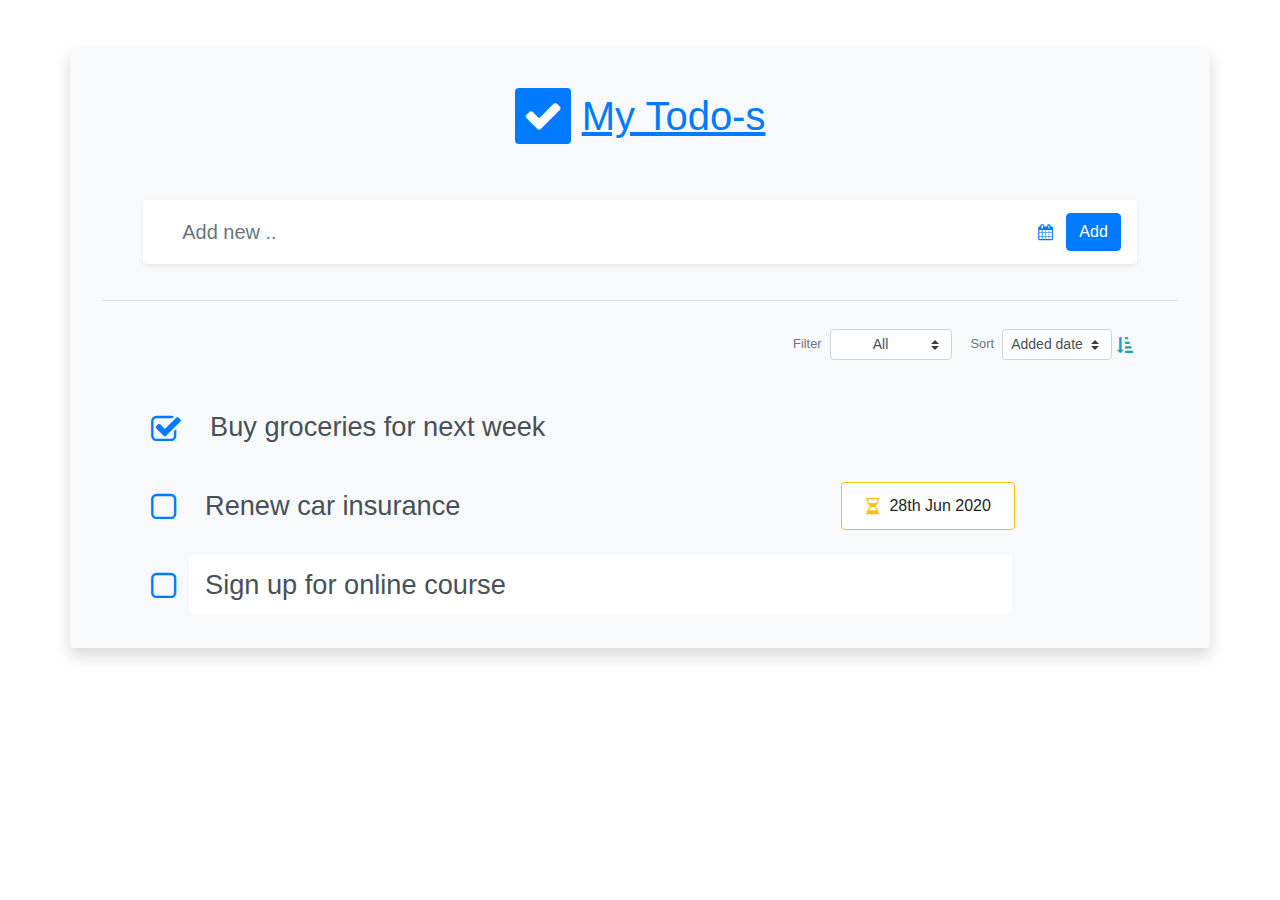
<file: index.htm>
<!DOCTYPE html>
<html lang="en">

<head>
    <meta charset="UTF-8">
    <meta name="viewport" content="width=device-width, initial-scale=1.0">
    <link rel="stylesheet" href="https://cdn.jsdelivr.net/npm/bootstrap@4.4.1/dist/css/bootstrap.min.css"
        integrity="sha384-Vkoo8x4CGsO3+Hhxv8T/Q5PaXtkKtu6ug5TOeNV6gBiFeWPGFN9MuhOf23Q9Ifjh" crossorigin="anonymous">
    <link rel="stylesheet" href="style.css">
    <link rel="stylesheet" href="https://cdnjs.cloudflare.com/ajax/libs/font-awesome/4.7.0/css/font-awesome.min.css">
    <script src="script.js"></script>
    <title>Document</title>
</head>

<body>
    <div class="container m-5 p-2 rounded mx-auto bg-light shadow">
        <!-- App title section -->
        <div class="row m-1 p-4">
            <div class="col">
                <div class="p-1 h1 text-primary text-center mx-auto display-inline-block">
                    <i class="fa fa-check bg-primary text-white rounded p-2"></i>
                    <u>My Todo-s</u>
                </div>
            </div>
        </div>
        <!-- Create todo section -->
        <div class="row m-1 p-3">
            <div class="col col-11 mx-auto">
                <div
                    class="row bg-white rounded shadow-sm p-2 add-todo-wrapper align-items-center justify-content-center">
                    <div class="col">
                        <input class="form-control form-control-lg border-0 add-todo-input bg-transparent rounded"
                            type="text" placeholder="Add new ..">
                    </div>
                    <div class="col-auto m-0 px-2 d-flex align-items-center">
                        <label class="text-secondary my-2 p-0 px-1 view-opt-label due-date-label d-none">Due date not
                            set</label>
                        <i class="fa fa-calendar my-2 px-1 text-primary btn due-date-button" data-toggle="tooltip"
                            data-placement="bottom" title="Set a Due date"></i>
                        <i class="fa fa-calendar-times-o my-2 px-1 text-danger btn clear-due-date-button d-none"
                            data-toggle="tooltip" data-placement="bottom" title="Clear Due date"></i>
                    </div>
                    <div class="col-auto px-0 mx-0 mr-2">
                        <button type="button" class="btn btn-primary">Add</button>
                    </div>
                </div>
            </div>
        </div>
        <div class="p-2 mx-4 border-black-25 border-bottom"></div>
        <!-- View options section -->
        <div class="row m-1 p-3 px-5 justify-content-end">
            <div class="col-auto d-flex align-items-center">
                <label class="text-secondary my-2 pr-2 view-opt-label">Filter</label>
                <select class="custom-select custom-select-sm btn my-2">
                    <option value="all" selected>All</option>
                    <option value="completed">Completed</option>
                    <option value="active">Active</option>
                    <option value="has-due-date">Has due date</option>
                </select>
            </div>
            <div class="col-auto d-flex align-items-center px-1 pr-3">
                <label class="text-secondary my-2 pr-2 view-opt-label">Sort</label>
                <select class="custom-select custom-select-sm btn my-2">
                    <option value="added-date-asc" selected>Added date</option>
                    <option value="due-date-desc">Due date</option>
                </select>
                <i class="fa fa fa-sort-amount-asc text-info btn mx-0 px-0 pl-1" data-toggle="tooltip"
                    data-placement="bottom" title="Ascending"></i>
                <i class="fa fa fa-sort-amount-desc text-info btn mx-0 px-0 pl-1 d-none" data-toggle="tooltip"
                    data-placement="bottom" title="Descending"></i>
            </div>
        </div>
        <!-- Todo list section -->
        <div class="row mx-1 px-5 pb-3 w-80">
            <div class="col mx-auto">
                <!-- Todo Item 1 -->
                <div class="row px-3 align-items-center todo-item rounded">
                    <div class="col-auto m-1 p-0 d-flex align-items-center">
                        <h2 class="m-0 p-0">
                            <i class="fa fa-square-o text-primary btn m-0 p-0 d-none" data-toggle="tooltip"
                                data-placement="bottom" title="Mark as complete"></i>
                            <i class="fa fa-check-square-o text-primary btn m-0 p-0" data-toggle="tooltip"
                                data-placement="bottom" title="Mark as todo"></i>
                        </h2>
                    </div>
                    <div class="col px-1 m-1 d-flex align-items-center">
                        <input type="text"
                            class="form-control form-control-lg border-0 edit-todo-input bg-transparent rounded px-3"
                            readonly value="Buy groceries for next week" title="Buy groceries for next week" />
                        <input type="text"
                            class="form-control form-control-lg border-0 edit-todo-input rounded px-3 d-none"
                            value="Buy groceries for next week" />
                    </div>
                    <div class="col-auto m-1 p-0 px-3 d-none">
                    </div>
                    <div class="col-auto m-1 p-0 todo-actions">
                        <div class="row d-flex align-items-center justify-content-end">
                            <h5 class="m-0 p-0 px-2">
                                <i class="fa fa-pencil text-info btn m-0 p-0" data-toggle="tooltip"
                                    data-placement="bottom" title="Edit todo"></i>
                            </h5>
                            <h5 class="m-0 p-0 px-2">
                                <i class="fa fa-trash-o text-danger btn m-0 p-0" data-toggle="tooltip"
                                    data-placement="bottom" title="Delete todo"></i>
                            </h5>
                        </div>
                        <div class="row todo-created-info">
                            <div class="col-auto d-flex align-items-center pr-2">
                                <i class="fa fa-info-circle my-2 px-2 text-black-50 btn" data-toggle="tooltip"
                                    data-placement="bottom" title="" data-original-title="Created date"></i>
                                <label class="date-label my-2 text-black-50">28th Jun 2020</label>
                            </div>
                        </div>
                    </div>
                </div>
                <!-- Todo Item 2 -->
                <div class="row px-3 align-items-center todo-item rounded">
                    <div class="col-auto m-1 p-0 d-flex align-items-center">
                        <h2 class="m-0 p-0">
                            <i class="fa fa-square-o text-primary btn m-0 p-0" data-toggle="tooltip"
                                data-placement="bottom" title="Mark as complete"></i>
                            <i class="fa fa-check-square-o text-primary btn m-0 p-0 d-none" data-toggle="tooltip"
                                data-placement="bottom" title="Mark as todo"></i>
                        </h2>
                    </div>
                    <div class="col px-1 m-1 d-flex align-items-center">
                        <input type="text"
                            class="form-control form-control-lg border-0 edit-todo-input bg-transparent rounded px-3"
                            readonly value="Renew car insurance" title="Renew car insurance" />
                        <input type="text"
                            class="form-control form-control-lg border-0 edit-todo-input rounded px-3 d-none"
                            value="Renew car insurance" />
                    </div>
                    <div class="col-auto m-1 p-0 px-3">
                        <div class="row">
                            <div class="col-auto d-flex align-items-center rounded bg-white border border-warning">
                                <i class="fa fa-hourglass-2 my-2 px-2 text-warning btn" data-toggle="tooltip"
                                    data-placement="bottom" title="" data-original-title="Due on date"></i>
                                <h6 class="text my-2 pr-2">28th Jun 2020</h6>
                            </div>
                        </div>
                    </div>
                    <div class="col-auto m-1 p-0 todo-actions">
                        <div class="row d-flex align-items-center justify-content-end">
                            <h5 class="m-0 p-0 px-2">
                                <i class="fa fa-pencil text-info btn m-0 p-0" data-toggle="tooltip"
                                    data-placement="bottom" title="Edit todo"></i>
                            </h5>
                            <h5 class="m-0 p-0 px-2">
                                <i class="fa fa-trash-o text-danger btn m-0 p-0" data-toggle="tooltip"
                                    data-placement="bottom" title="Delete todo"></i>
                            </h5>
                        </div>
                        <div class="row todo-created-info">
                            <div class="col-auto d-flex align-items-center pr-2">
                                <i class="fa fa-info-circle my-2 px-2 text-black-50 btn" data-toggle="tooltip"
                                    data-placement="bottom" title="" data-original-title="Created date"></i>
                                <label class="date-label my-2 text-black-50">28th Jun 2020</label>
                            </div>
                        </div>
                    </div>
                </div>
                <!-- Todo Item 3 -->
                <div class="row px-3 align-items-center todo-item editing rounded">
                    <div class="col-auto m-1 p-0 d-flex align-items-center">
                        <h2 class="m-0 p-0">
                            <i class="fa fa-square-o text-primary btn m-0 p-0" data-toggle="tooltip"
                                data-placement="bottom" title="Mark as complete"></i>
                            <i class="fa fa-check-square-o text-primary btn m-0 p-0 d-none" data-toggle="tooltip"
                                data-placement="bottom" title="Mark as todo"></i>
                        </h2>
                    </div>
                    <div class="col px-1 m-1 d-flex align-items-center">
                        <input type="text"
                            class="form-control form-control-lg border-0 edit-todo-input bg-transparent rounded px-3 d-none"
                            readonly value="Sign up for online course" title="Sign up for online course" />
                        <input type="text" class="form-control form-control-lg border-0 edit-todo-input rounded px-3"
                            value="Sign up for online course" />
                    </div>
                    <div class="col-auto m-1 p-0 px-3 d-none">
                    </div>
                    <div class="col-auto m-1 p-0 todo-actions">
                        <div class="row d-flex align-items-center justify-content-end">
                            <h5 class="m-0 p-0 px-2 edit-icon">
                                <i class="fa fa-pencil text-info btn m-0 p-0" data-toggle="tooltip"
                                    data-placement="bottom" title="Edit todo"></i>
                            </h5>
                            <h5 class="m-0 p-0 px-2">
                                <i class="fa fa-trash-o text-danger btn m-0 p-0" data-toggle="tooltip"
                                    data-placement="bottom" title="Delete todo"></i>
                            </h5>
                        </div>
                        <div class="row todo-created-info">
                            <div class="col-auto d-flex align-items-center pr-2">
                                <i class="fa fa-info-circle my-2 px-2 text-black-50 btn" data-toggle="tooltip"
                                    data-placement="bottom" title="" data-original-title="Created date"></i>
                                <label class="date-label my-2 text-black-50">28th Jun 2020</label>
                            </div>
                        </div>
                    </div>
                </div>
            </div>
        </div>
    </div>
</body>

</html>
</file>
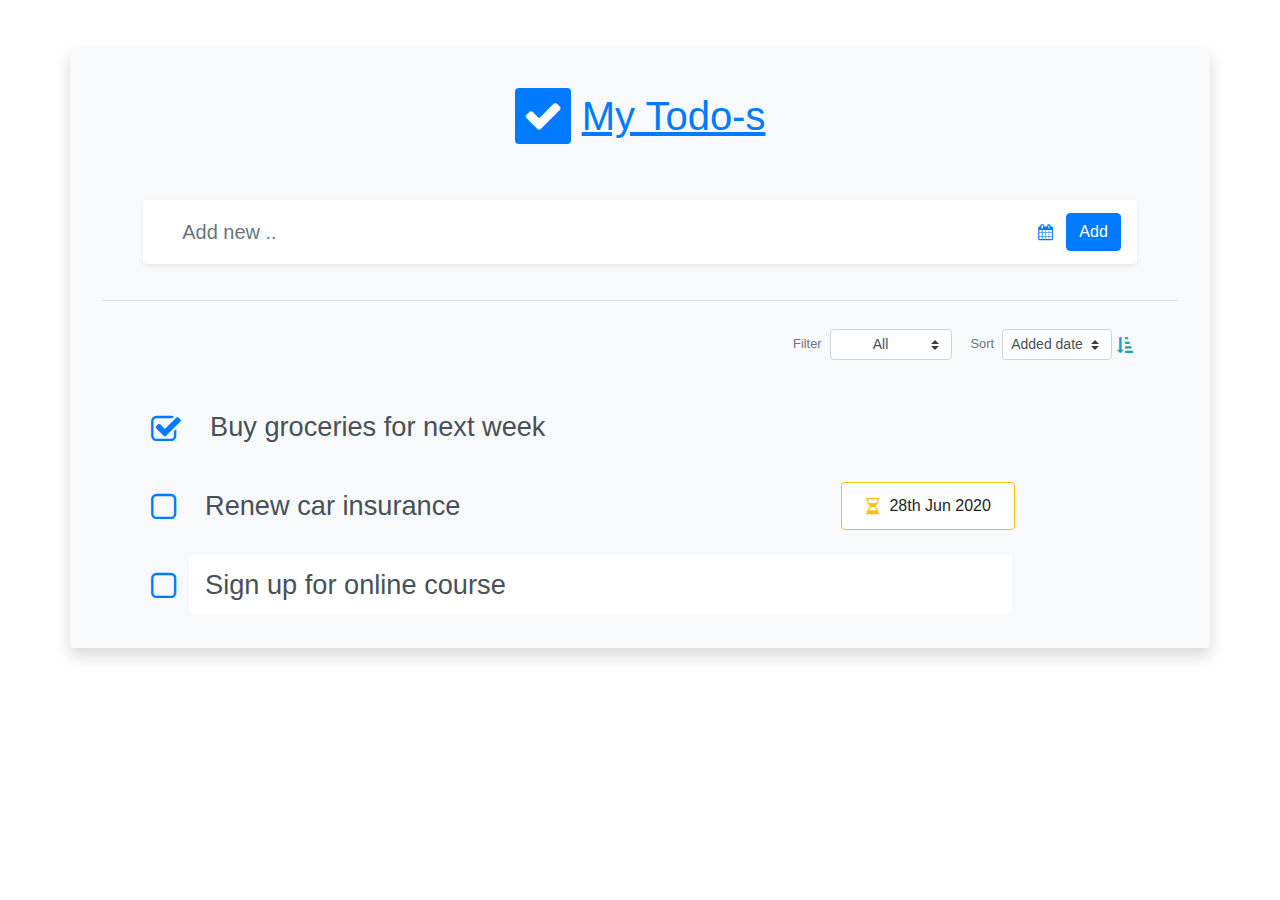
<file: index.html>
<!DOCTYPE html>
<html lang="en">

<head>
    <meta charset="UTF-8">
    <meta name="viewport" content="width=device-width, initial-scale=1.0">
    <link rel="stylesheet" href="https://cdn.jsdelivr.net/npm/bootstrap@4.4.1/dist/css/bootstrap.min.css"
        integrity="sha384-Vkoo8x4CGsO3+Hhxv8T/Q5PaXtkKtu6ug5TOeNV6gBiFeWPGFN9MuhOf23Q9Ifjh" crossorigin="anonymous">
    <link rel="stylesheet" href="style.css">
    <link rel="stylesheet" href="https://cdnjs.cloudflare.com/ajax/libs/font-awesome/4.7.0/css/font-awesome.min.css">
    <script src="script.js"></script>
    <title>Document</title>
</head>

<body>
    <div class="container m-5 p-2 rounded mx-auto bg-light shadow">
        <!-- App title section -->
        <div class="row m-1 p-4">
            <div class="col">
                <div class="p-1 h1 text-primary text-center mx-auto display-inline-block">
                    <i class="fa fa-check bg-primary text-white rounded p-2"></i>
                    <u>My Todo-s</u>
                </div>
            </div>
        </div>
        <!-- Create todo section -->
        <div class="row m-1 p-3">
            <div class="col col-11 mx-auto">
                <div
                    class="row bg-white rounded shadow-sm p-2 add-todo-wrapper align-items-center justify-content-center">
                    <div class="col">
                        <input class="form-control form-control-lg border-0 add-todo-input bg-transparent rounded"
                            type="text" placeholder="Add new ..">
                    </div>
                    <div class="col-auto m-0 px-2 d-flex align-items-center">
                        <label class="text-secondary my-2 p-0 px-1 view-opt-label due-date-label d-none">Due date not
                            set</label>
                        <i class="fa fa-calendar my-2 px-1 text-primary btn due-date-button" data-toggle="tooltip"
                            data-placement="bottom" title="Set a Due date"></i>
                        <i class="fa fa-calendar-times-o my-2 px-1 text-danger btn clear-due-date-button d-none"
                            data-toggle="tooltip" data-placement="bottom" title="Clear Due date"></i>
                    </div>
                    <div class="col-auto px-0 mx-0 mr-2">
                        <button type="button" class="btn btn-primary">Add</button>
                    </div>
                </div>
            </div>
        </div>
        <div class="p-2 mx-4 border-black-25 border-bottom"></div>
        <!-- View options section -->
        <div class="row m-1 p-3 px-5 justify-content-end">
            <div class="col-auto d-flex align-items-center">
                <label class="text-secondary my-2 pr-2 view-opt-label">Filter</label>
                <select class="custom-select custom-select-sm btn my-2">
                    <option value="all" selected>All</option>
                    <option value="completed">Completed</option>
                    <option value="active">Active</option>
                    <option value="has-due-date">Has due date</option>
                </select>
            </div>
            <div class="col-auto d-flex align-items-center px-1 pr-3">
                <label class="text-secondary my-2 pr-2 view-opt-label">Sort</label>
                <select class="custom-select custom-select-sm btn my-2">
                    <option value="added-date-asc" selected>Added date</option>
                    <option value="due-date-desc">Due date</option>
                </select>
                <i class="fa fa fa-sort-amount-asc text-info btn mx-0 px-0 pl-1" data-toggle="tooltip"
                    data-placement="bottom" title="Ascending"></i>
                <i class="fa fa fa-sort-amount-desc text-info btn mx-0 px-0 pl-1 d-none" data-toggle="tooltip"
                    data-placement="bottom" title="Descending"></i>
            </div>
        </div>
        <!-- Todo list section -->
        <div class="row mx-1 px-5 pb-3 w-80">
            <div class="col mx-auto">
                <!-- Todo Item 1 -->
                <div class="row px-3 align-items-center todo-item rounded">
                    <div class="col-auto m-1 p-0 d-flex align-items-center">
                        <h2 class="m-0 p-0">
                            <i class="fa fa-square-o text-primary btn m-0 p-0 d-none" data-toggle="tooltip"
                                data-placement="bottom" title="Mark as complete"></i>
                            <i class="fa fa-check-square-o text-primary btn m-0 p-0" data-toggle="tooltip"
                                data-placement="bottom" title="Mark as todo"></i>
                        </h2>
                    </div>
                    <div class="col px-1 m-1 d-flex align-items-center">
                        <input type="text"
                            class="form-control form-control-lg border-0 edit-todo-input bg-transparent rounded px-3"
                            readonly value="Buy groceries for next week" title="Buy groceries for next week" />
                        <input type="text"
                            class="form-control form-control-lg border-0 edit-todo-input rounded px-3 d-none"
                            value="Buy groceries for next week" />
                    </div>
                    <div class="col-auto m-1 p-0 px-3 d-none">
                    </div>
                    <div class="col-auto m-1 p-0 todo-actions">
                        <div class="row d-flex align-items-center justify-content-end">
                            <h5 class="m-0 p-0 px-2">
                                <i class="fa fa-pencil text-info btn m-0 p-0" data-toggle="tooltip"
                                    data-placement="bottom" title="Edit todo"></i>
                            </h5>
                            <h5 class="m-0 p-0 px-2">
                                <i class="fa fa-trash-o text-danger btn m-0 p-0" data-toggle="tooltip"
                                    data-placement="bottom" title="Delete todo"></i>
                            </h5>
                        </div>
                        <div class="row todo-created-info">
                            <div class="col-auto d-flex align-items-center pr-2">
                                <i class="fa fa-info-circle my-2 px-2 text-black-50 btn" data-toggle="tooltip"
                                    data-placement="bottom" title="" data-original-title="Created date"></i>
                                <label class="date-label my-2 text-black-50">28th Jun 2020</label>
                            </div>
                        </div>
                    </div>
                </div>
                <!-- Todo Item 2 -->
                <div class="row px-3 align-items-center todo-item rounded">
                    <div class="col-auto m-1 p-0 d-flex align-items-center">
                        <h2 class="m-0 p-0">
                            <i class="fa fa-square-o text-primary btn m-0 p-0" data-toggle="tooltip"
                                data-placement="bottom" title="Mark as complete"></i>
                            <i class="fa fa-check-square-o text-primary btn m-0 p-0 d-none" data-toggle="tooltip"
                                data-placement="bottom" title="Mark as todo"></i>
                        </h2>
                    </div>
                    <div class="col px-1 m-1 d-flex align-items-center">
                        <input type="text"
                            class="form-control form-control-lg border-0 edit-todo-input bg-transparent rounded px-3"
                            readonly value="Renew car insurance" title="Renew car insurance" />
                        <input type="text"
                            class="form-control form-control-lg border-0 edit-todo-input rounded px-3 d-none"
                            value="Renew car insurance" />
                    </div>
                    <div class="col-auto m-1 p-0 px-3">
                        <div class="row">
                            <div class="col-auto d-flex align-items-center rounded bg-white border border-warning">
                                <i class="fa fa-hourglass-2 my-2 px-2 text-warning btn" data-toggle="tooltip"
                                    data-placement="bottom" title="" data-original-title="Due on date"></i>
                                <h6 class="text my-2 pr-2">28th Jun 2020</h6>
                            </div>
                        </div>
                    </div>
                    <div class="col-auto m-1 p-0 todo-actions">
                        <div class="row d-flex align-items-center justify-content-end">
                            <h5 class="m-0 p-0 px-2">
                                <i class="fa fa-pencil text-info btn m-0 p-0" data-toggle="tooltip"
                                    data-placement="bottom" title="Edit todo"></i>
                            </h5>
                            <h5 class="m-0 p-0 px-2">
                                <i class="fa fa-trash-o text-danger btn m-0 p-0" data-toggle="tooltip"
                                    data-placement="bottom" title="Delete todo"></i>
                            </h5>
                        </div>
                        <div class="row todo-created-info">
                            <div class="col-auto d-flex align-items-center pr-2">
                                <i class="fa fa-info-circle my-2 px-2 text-black-50 btn" data-toggle="tooltip"
                                    data-placement="bottom" title="" data-original-title="Created date"></i>
                                <label class="date-label my-2 text-black-50">28th Jun 2020</label>
                            </div>
                        </div>
                    </div>
                </div>
                <!-- Todo Item 3 -->
                <div class="row px-3 align-items-center todo-item editing rounded">
                    <div class="col-auto m-1 p-0 d-flex align-items-center">
                        <h2 class="m-0 p-0">
                            <i class="fa fa-square-o text-primary btn m-0 p-0" data-toggle="tooltip"
                                data-placement="bottom" title="Mark as complete"></i>
                            <i class="fa fa-check-square-o text-primary btn m-0 p-0 d-none" data-toggle="tooltip"
                                data-placement="bottom" title="Mark as todo"></i>
                        </h2>
                    </div>
                    <div class="col px-1 m-1 d-flex align-items-center">
                        <input type="text"
                            class="form-control form-control-lg border-0 edit-todo-input bg-transparent rounded px-3 d-none"
                            readonly value="Sign up for online course" title="Sign up for online course" />
                        <input type="text" class="form-control form-control-lg border-0 edit-todo-input rounded px-3"
                            value="Sign up for online course" />
                    </div>
                    <div class="col-auto m-1 p-0 px-3 d-none">
                    </div>
                    <div class="col-auto m-1 p-0 todo-actions">
                        <div class="row d-flex align-items-center justify-content-end">
                            <h5 class="m-0 p-0 px-2 edit-icon">
                                <i class="fa fa-pencil text-info btn m-0 p-0" data-toggle="tooltip"
                                    data-placement="bottom" title="Edit todo"></i>
                            </h5>
                            <h5 class="m-0 p-0 px-2">
                                <i class="fa fa-trash-o text-danger btn m-0 p-0" data-toggle="tooltip"
                                    data-placement="bottom" title="Delete todo"></i>
                            </h5>
                        </div>
                        <div class="row todo-created-info">
                            <div class="col-auto d-flex align-items-center pr-2">
                                <i class="fa fa-info-circle my-2 px-2 text-black-50 btn" data-toggle="tooltip"
                                    data-placement="bottom" title="" data-original-title="Created date"></i>
                                <label class="date-label my-2 text-black-50">28th Jun 2020</label>
                            </div>
                        </div>
                    </div>
                </div>
            </div>
        </div>
    </div>
</body>

</html>
</file>
<file: style.css>
body {
    font-family: "Open Sans", sans-serif;
    line-height: 1.6;
}

.add-todo-input,
.edit-todo-input {
    outline: none;
}

.add-todo-input:focus,
.edit-todo-input:focus {
    border: none !important;
    box-shadow: none !important;
}

.view-opt-label,
.date-label {
    font-size: 0.8rem;
}

.edit-todo-input {
    font-size: 1.7rem !important;
}

.todo-actions {
    visibility: hidden !important;
}

.todo-item:hover .todo-actions {
    visibility: visible !important;
}

.todo-item.editing .todo-actions .edit-icon {
    display: none !important;
}
</file>
